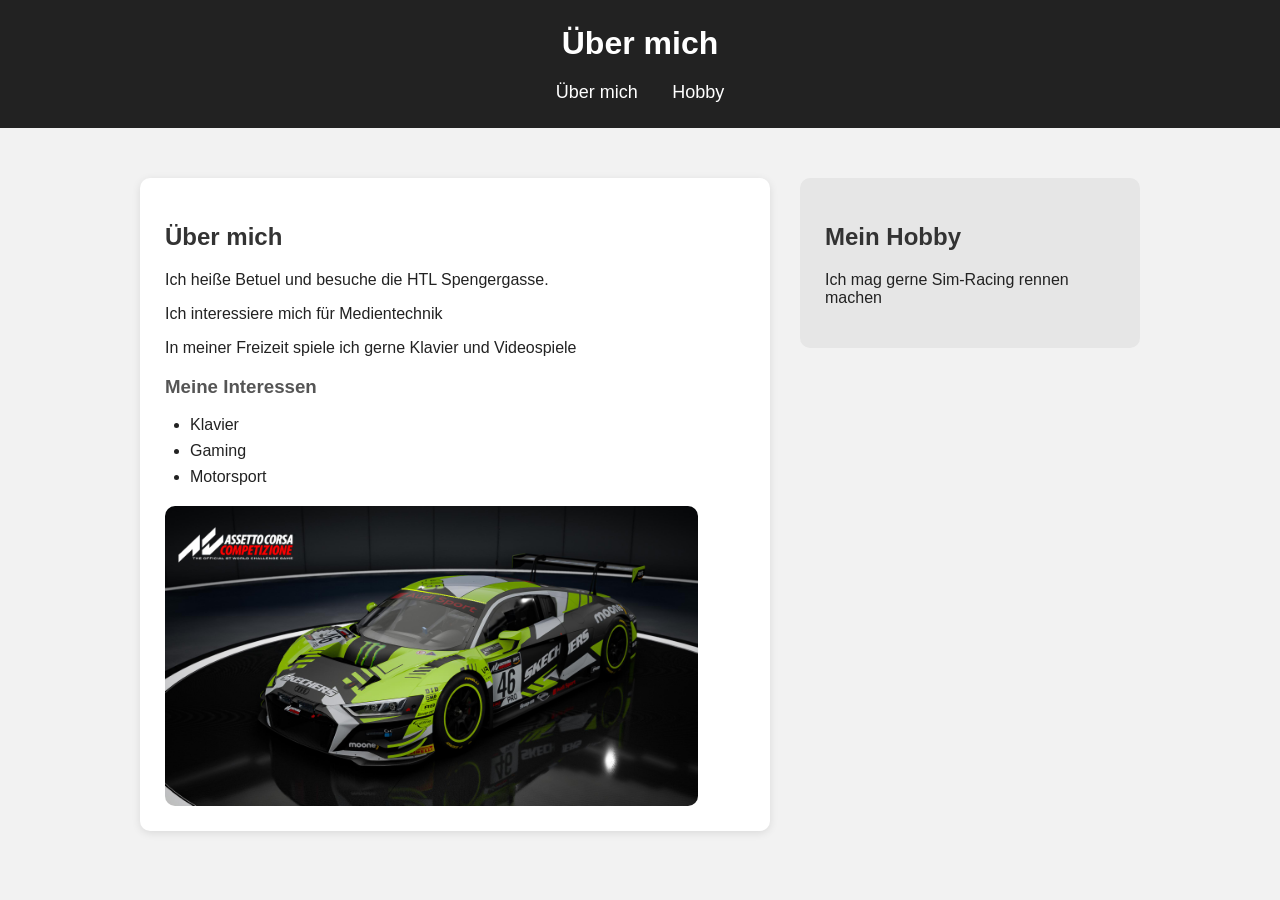
<file: index.html>
<!DOCTYPE html>
<html lang="en">
<head>
    <meta charset="UTF-8">
    <meta name="viewport" content="width=device-width, initial-scale=1.0">
    <title>Über mich</title>
    <link rel="stylesheet" href="style.css">
</head>
<body>
    <header>
        <h1>Über mich</h1>
 
        <nav>
            <a href="#ueber-mich">Über mich</a>
            <a href="#hobby">Hobby</a>
        </nav>
    </header>
 
 
    <main>
        <article id="ueber-mich">
            <h2>Über mich</h2>
 
            <p>Ich heiße Betuel und besuche die HTL Spengergasse.</p>
            <p>Ich interessiere mich für Medientechnik</p>
            <p>In meiner Freizeit spiele ich gerne Klavier und Videospiele</p>
 
            <h3>Meine Interessen</h3>
            <ul>
                <li>Klavier</li>
                <li>Gaming</li>
                <li>Motorsport</li>
            </ul>
 
            <img src="Audi_VR46.jpg" alt="Audi R8 Gt3 LMS Evo 2 von Valentino Rossi" height="300px">
        </article>
 
        <aside id="hobby">
            <h2>Mein Hobby</h2>
            <p>Ich mag gerne Sim-Racing rennen machen</p>
        </aside>
    </main>
 
</body>
</html>
</file>
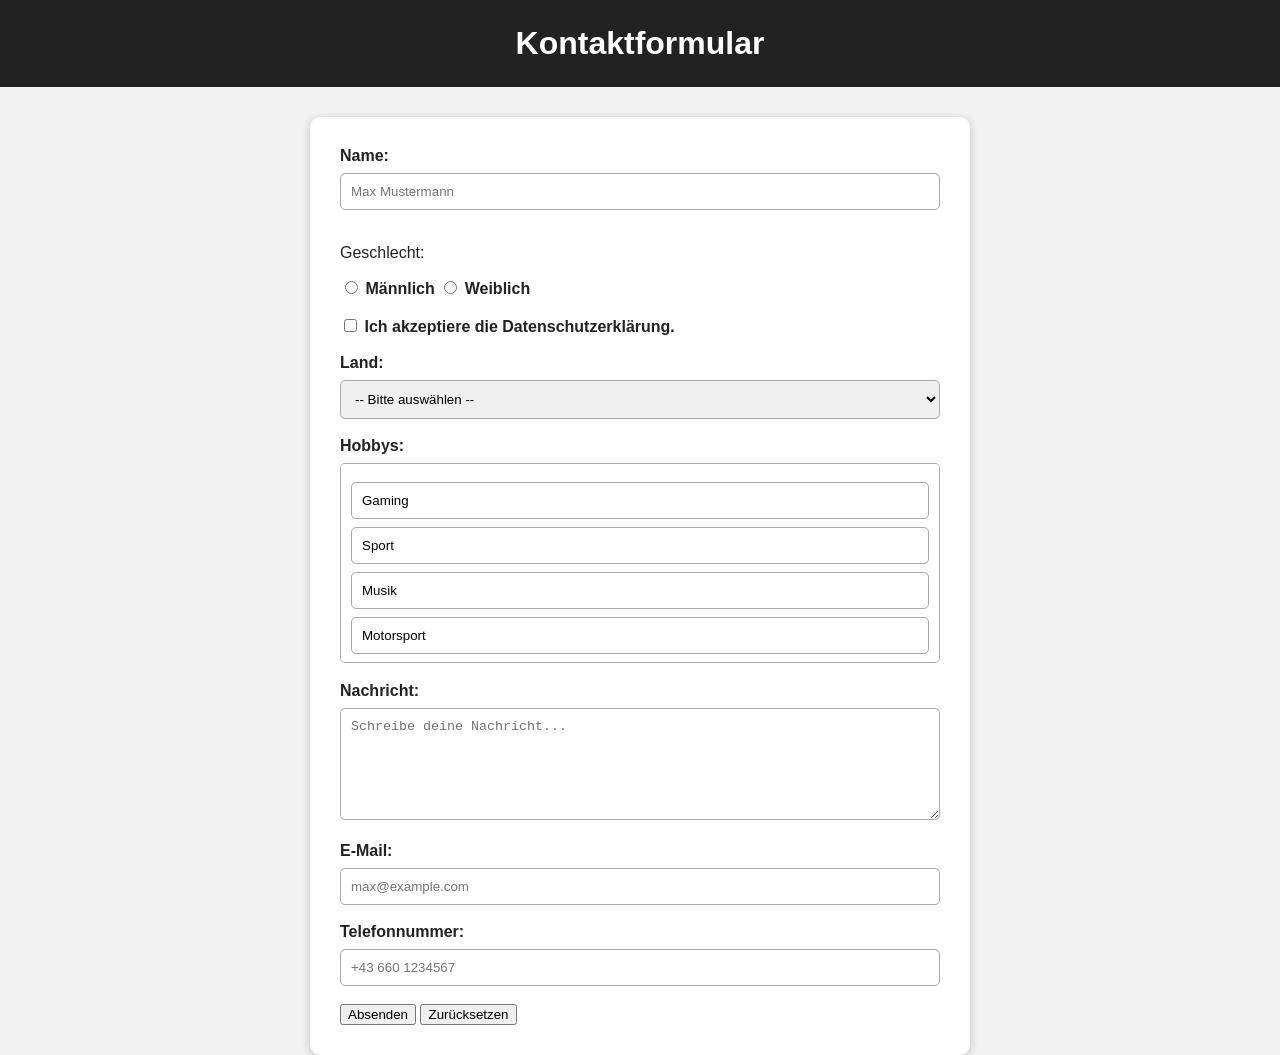
<file: Formulare/index.html>
<!DOCTYPE html>
<html lang="en">
<head>
    <meta charset="UTF-8">
    <meta name="viewport" content="width=device-width, initial-scale=1.0">
    <title>Formular</title>
    <link rel="stylesheet" href="style.css">
</head>
<body>
    <h1>Kontaktformular</h1>

    <form>
        
        <!-- Texteingabe mit Pflichtfeld und Pattern -->
        <label for="name">Name:</label>
        <input 
            class="fancyText"
            type="text" 
            id="name" 
            name="name"
            placeholder="Max Mustermann"
            required
            pattern="[A-Za-zÄÖÜäöüß ]+"
        >

        <br><br>

        <!-- Radiobutton -->
        <p>Geschlecht:</p>

        <input type="radio" id="maennlich" name="geschlecht" value="maennlich" required>
        <label for="maennlich">Männlich</label>

        <input type="radio" id="weiblich" name="geschlecht" value="weiblich">
        <label for="weiblich">Weiblich</label>

        <br><br>

        <!-- Checkbox -->
        <input type="checkbox" id="datenschutz" name="datenschutz" required>
        <label for="datenschutz">
            Ich akzeptiere die Datenschutzerklärung.
        </label>

        <br><br>

        <!-- Dropdown -->
        <label for="land">Land:</label>

        <select class="fancyText" id="land" name="land" required>
            <option value="">-- Bitte auswählen --</option>
            <option value="oesterreich">Österreich</option>
            <option value="deutschland">Deutschland</option>
            <option value="schweiz">Schweiz</option>
            <option value="andere">Andere</option>
        </select>

        <br><br>

        <!-- Mehrfachauswahl -->
        <label for="hobbys">Hobbys:</label>

        <select class="fancySelect" id="hobbys" name="hobbys" multiple size="4">
            <option value="gaming">Gaming</option>
            <option value="sport">Sport</option>
            <option value="musik">Musik</option>
            <option value="motorsport">Motorsport</option>
            <option value="programmieren">Programmieren</option>
        </select>

        <br><br>

        <!-- Mehrzeiliges Textfeld -->
        <label for="nachricht">Nachricht:</label>
        <br>

        <textarea 
            class="fancyText" 
            id="nachricht" 
            name="nachricht"
            rows="6"
            cols="40"
            placeholder="Schreibe deine Nachricht..."
            required
        ></textarea>

        <br><br>

        <!-- Weiteres Eingabefeld: E-Mail -->
        <label for="email">E-Mail:</label>

        <input 
            class="fancyText" 
            type="email" 
            id="email" 
            name="email"
            placeholder="max@example.com"
            required
        >

        <br><br>

        <!-- Telefonnummer mit Pattern -->
        <label for="telefon">Telefonnummer:</label>

        <input 
            class="fancyText" 
            type="tel" 
            id="telefon" 
            name="telefon"
            placeholder="+43 660 1234567"
            pattern="\+?[0-9 ]{8,20}"
        >

        <br><br>

        <!-- Absenden -->
        <input type="submit" value="Absenden">

        <!-- Zurücksetzen -->
        <input type="reset" value="Zurücksetzen">


    </form>
</body>
</html>
</file>
<file: style.css>
/* Allgemeine Einstellungen */
body {
    font-family: Arial, sans-serif;
    background-color: #f2f2f2;
    color: #222;
    margin: 0;
}

/* Kopfbereich */
header {
    background-color: #222;
    color: white;
    text-align: center;
    padding: 25px;
}

header h1 {
    margin: 0 0 20px 0;
}

/* Navigation */
nav a {
    color: white;
    text-decoration: none;
    margin: 0 15px;
    font-size: 18px;
}

nav a:hover {
    color: #ffcc00;
}

/* Hauptbereich */
main {
    display: flex;
    gap: 30px;
    max-width: 1000px;
    margin: 30px auto;
    padding: 20px;
}

/* Über mich */
article {
    background-color: white;
    padding: 25px;
    border-radius: 10px;
    flex: 2;
    box-shadow: 0 2px 8px rgba(0, 0, 0, 0.1);
}

article h2 {
    color: #333;
}

article h3 {
    color: #555;
}

/* Liste */
ul {
    padding-left: 25px;
}

li {
    margin: 8px 0;
}

/* Bild */
article img {
    display: block;
    margin-top: 20px;
    max-width: 100%;
    height: 300px;
    object-fit: cover;
    border-radius: 10px;
}

/* Hobby-Bereich */
aside {
    background-color: #e6e6e6;
    padding: 25px;
    border-radius: 10px;
    flex: 1;
    height: fit-content;
}

aside h2 {
    color: #333;
}

/* Für kleinere Bildschirme */
@media (max-width: 700px) {
    main {
        flex-direction: column;
    }

    nav a {
        display: block;
        margin: 10px;
    }
}
</file>
<file: Formulare/style.css>
body {
    font-family: Arial, sans-serif;
    background-color: #f2f2f2;
    color: #222;
    margin: 0;
    padding: 0;
}

h1 {
    background-color: #222;
    color: white;
    text-align: center;
    padding: 25px;
    margin: 0 0 30px 0;
}

form {
    background-color: white;
    width: 600px;
    margin: auto;
    padding: 30px;
    border-radius: 10px;
    box-shadow: 0 2px 8px rgba(0, 0, 0, 0.2);
}

label {
    font-weight: bold;
}

.fancyText {
    width: 100%;
    padding: 10px;
    margin-top: 8px;
    border: 1px solid #aaa;
    border-radius: 5px;
    box-sizing: border-box;
}

.fancySelect {
    height: 200px;
    width: 100%;
    padding: 10px;
    margin-top: 8px;
    border: 1px solid #aaa;
    border-radius: 5px;
    box-sizing: border-box;
}

option {
    padding: 10px;
    margin-top: 8px;
    border: 1px solid #aaa;
    border-radius: 5px;
    box-sizing: border-box;
}

/*      TESTING OPTIONS     */
option:hover,
option:focus {
  background: #ccff02;
  color: #0b2f64;
}

select, ::picker(select) {
  appearance: base-select;
}

option:checked{
    background: #0b2f64;
    color: #ccff02;
}
</file>
